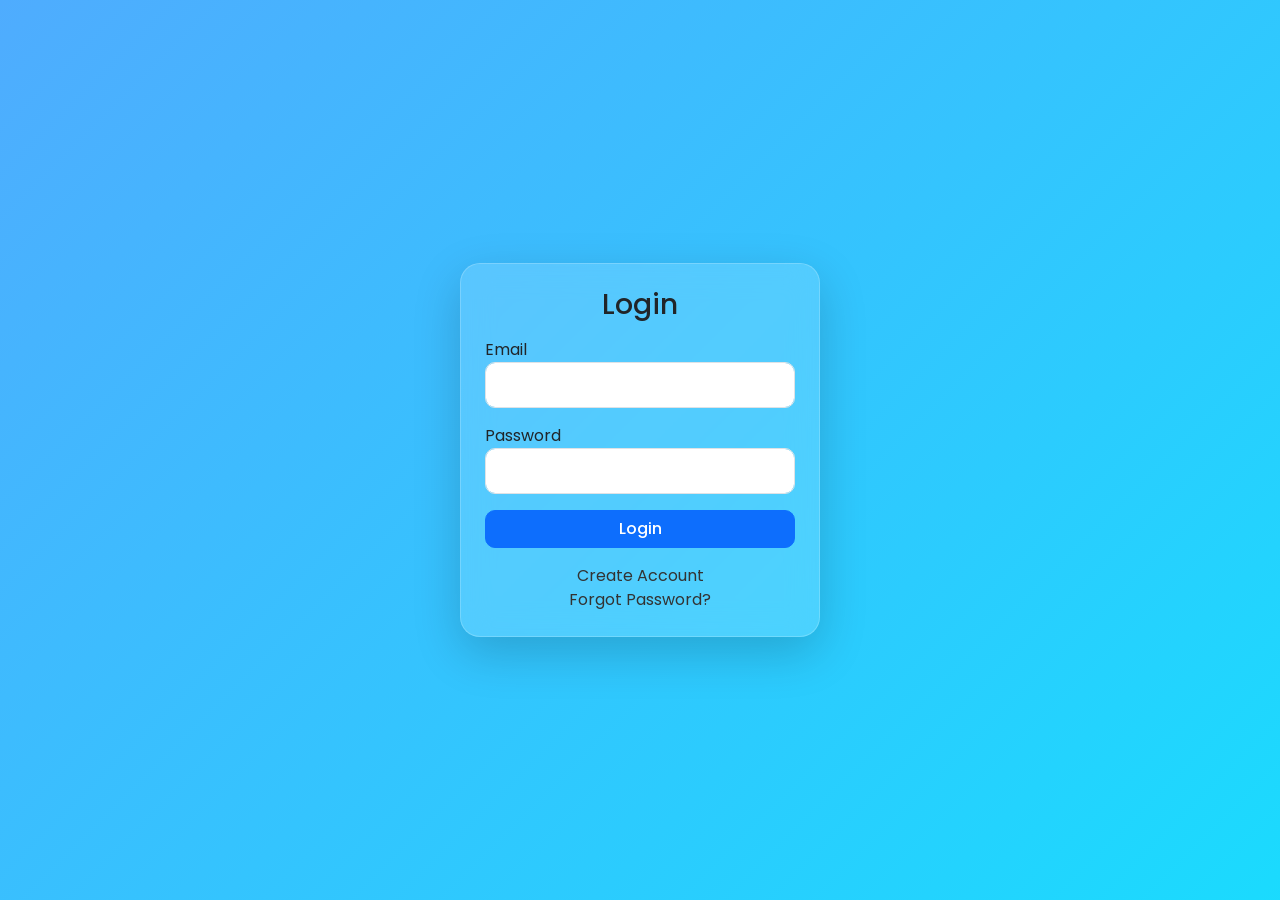
<file: index.html>
<!DOCTYPE html>
<html lang="en">
<head>
<meta charset="UTF-8">
<title>Login</title>

<link href="https://cdn.jsdelivr.net/npm/bootstrap@5.3.2/dist/css/bootstrap.min.css" rel="stylesheet">
<link href="https://cdn.jsdelivr.net/npm/bootstrap-icons@1.11.1/font/bootstrap-icons.css" rel="stylesheet">
<link href="https://fonts.googleapis.com/css2?family=Poppins&display=swap" rel="stylesheet">

<link rel="stylesheet" href="styles.css">
</head>

<body class="d-flex justify-content-center align-items-center vh-100">

<div class="card p-4 shadow-lg form-card">
    <h3 class="text-center mb-3">Login</h3>

    <form action="dashboard.html">
        <div class="mb-3">
            <label>Email</label>
            <input type="email" class="form-control" required>
        </div>

        <div class="mb-3">
            <label>Password</label>
            <input type="password" class="form-control" required>
        </div>

        <button class="btn btn-primary w-100">Login</button>
    </form>

    <div class="text-center mt-3">
        <a href="register.html">Create Account</a><br>
        <a href="forgotpassword.html">Forgot Password?</a>
    </div>
</div>

</body>
</html>
</file>
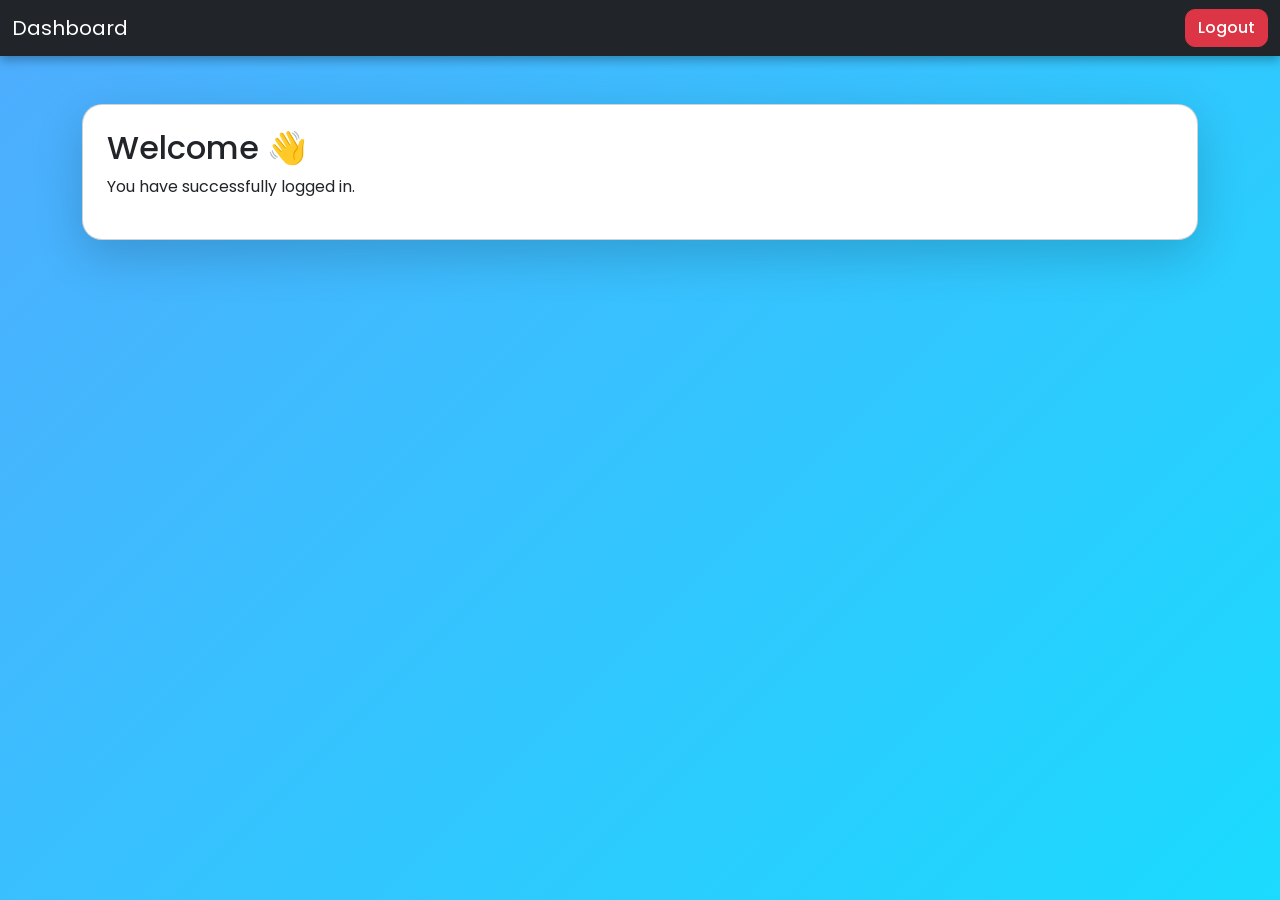
<file: dashboard.html>
<!DOCTYPE html>
<html lang="en">
<head>
<meta charset="UTF-8">
<title>Dashboard</title>

<link href="https://cdn.jsdelivr.net/npm/bootstrap@5.3.2/dist/css/bootstrap.min.css" rel="stylesheet">
<link href="https://fonts.googleapis.com/css2?family=Poppins&display=swap" rel="stylesheet">

<link rel="stylesheet" href="styles.css">
</head>

<body>

<nav class="navbar navbar-dark bg-dark">
    <div class="container-fluid">
        <span class="navbar-brand">Dashboard</span>
        <a href="index.html" class="btn btn-danger">Logout</a>
    </div>
</nav>

<div class="container mt-5">
    <div class="card p-4 shadow-lg">
        <h2>Welcome 👋</h2>
        <p>You have successfully logged in.</p>
    </div>
</div>

</body>
</html>
</file>
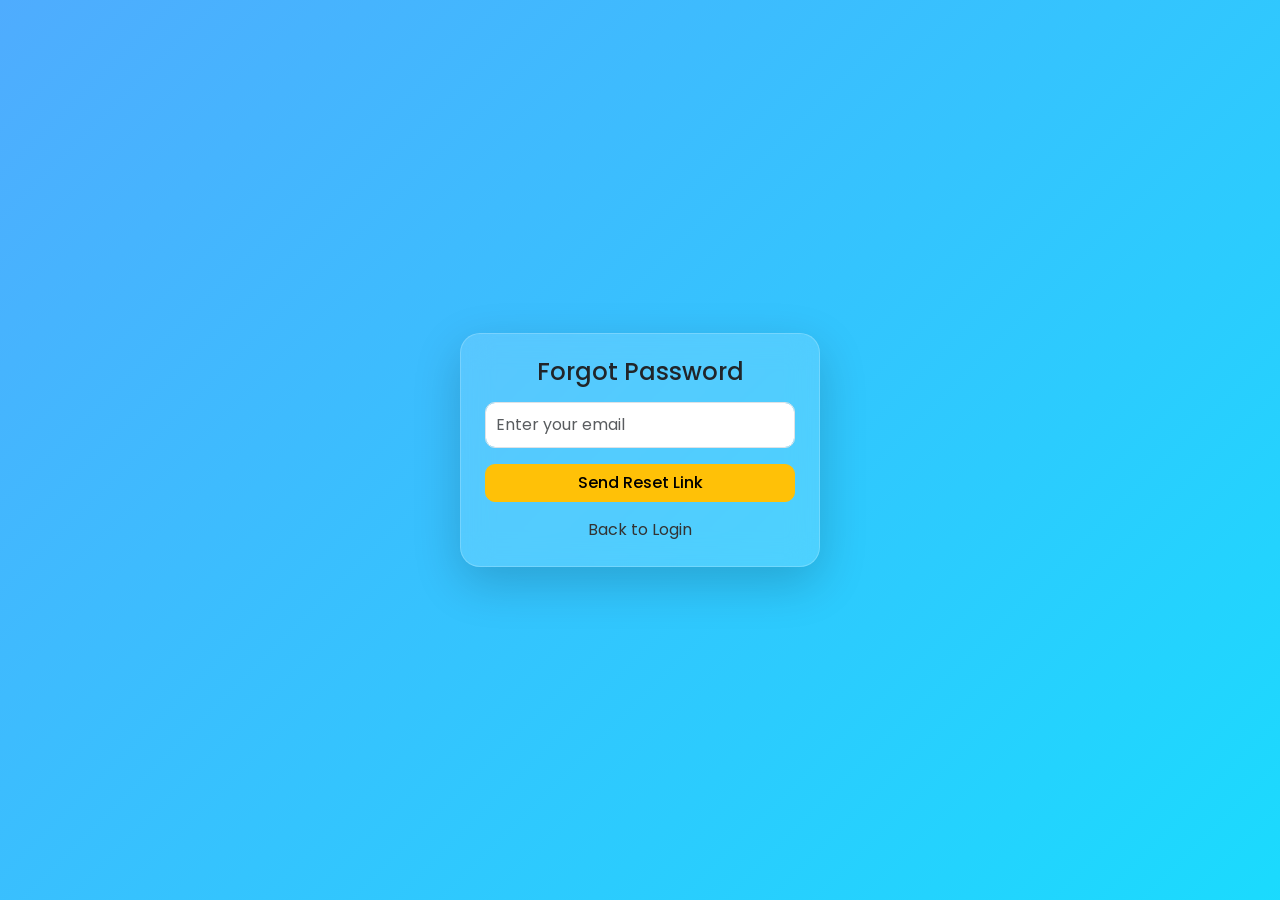
<file: forgotpassword.html>
<!DOCTYPE html>
<html lang="en">
<head>
<meta charset="UTF-8">
<title>Forgot Password</title>

<link href="https://cdn.jsdelivr.net/npm/bootstrap@5.3.2/dist/css/bootstrap.min.css" rel="stylesheet">
<link href="https://fonts.googleapis.com/css2?family=Poppins&display=swap" rel="stylesheet">

<link rel="stylesheet" href="styles.css">
</head>

<body class="d-flex justify-content-center align-items-center vh-100">

<div class="card p-4 shadow-lg form-card">
    <h4 class="text-center mb-3">Forgot Password</h4>

    <form action="resetpassword.html">
        <input type="email" class="form-control mb-3" placeholder="Enter your email" required>
        <button class="btn btn-warning w-100">Send Reset Link</button>
    </form>

    <div class="text-center mt-3">
        <a href="index.html">Back to Login</a>
    </div>
</div>

</body>
</html>
</file>
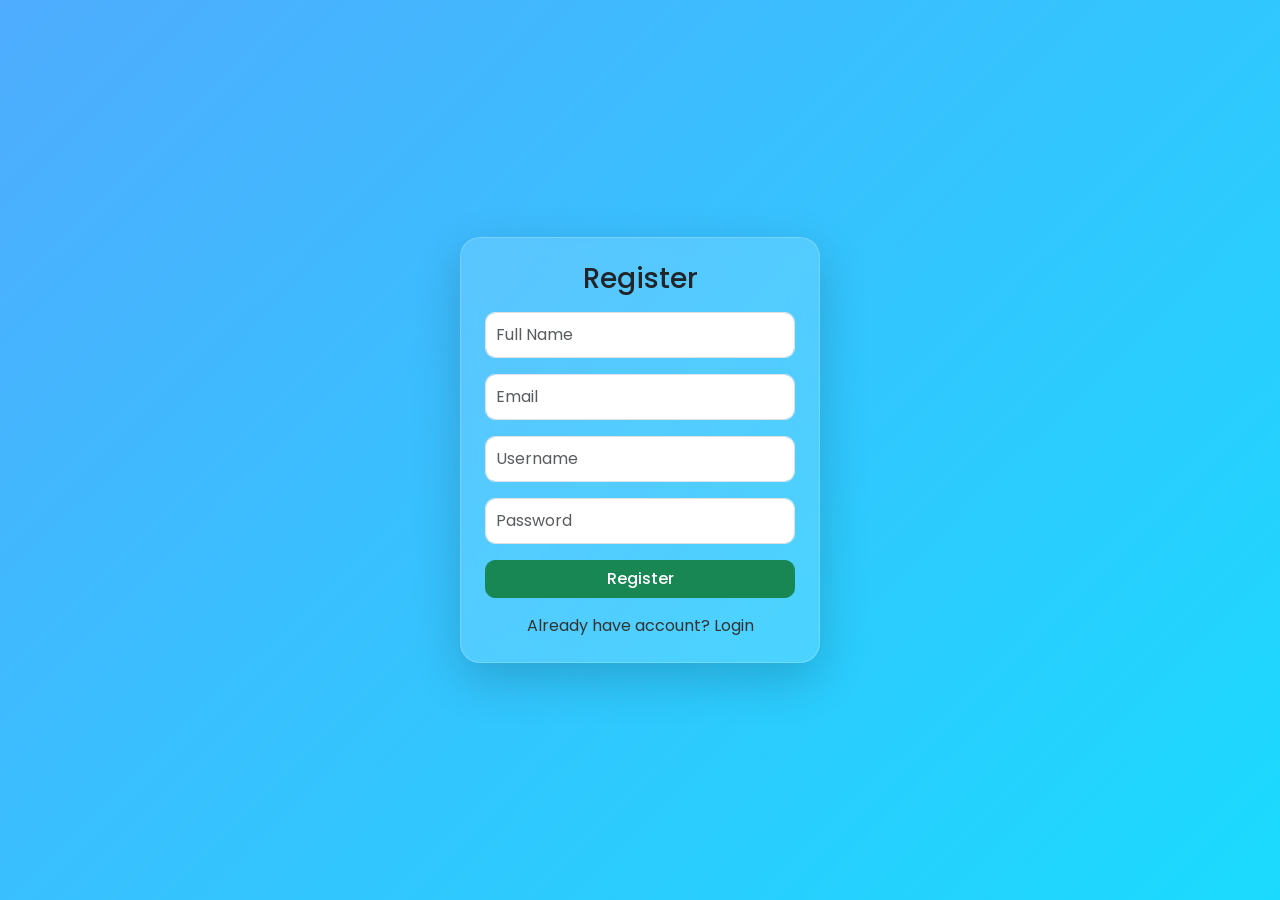
<file: register.html>
<!DOCTYPE html>
<html lang="en">
<head>
<meta charset="UTF-8">
<title>Register</title>

<link href="https://cdn.jsdelivr.net/npm/bootstrap@5.3.2/dist/css/bootstrap.min.css" rel="stylesheet">
<link href="https://fonts.googleapis.com/css2?family=Poppins&display=swap" rel="stylesheet">

<link rel="stylesheet" href="styles.css">
</head>

<body class="d-flex justify-content-center align-items-center vh-100">

<div class="card p-4 shadow-lg form-card">
    <h3 class="text-center mb-3">Register</h3>

    <form action="index.html">
        <input type="text" class="form-control mb-3" placeholder="Full Name" required>
        <input type="email" class="form-control mb-3" placeholder="Email" required>
        <input type="text" class="form-control mb-3" placeholder="Username" required>
        <input type="password" class="form-control mb-3" placeholder="Password" required>

        <button class="btn btn-success w-100">Register</button>
    </form>

    <div class="text-center mt-3">
        <a href="index.html">Already have account? Login</a>
    </div>
</div>

</body>
</html>
</file>
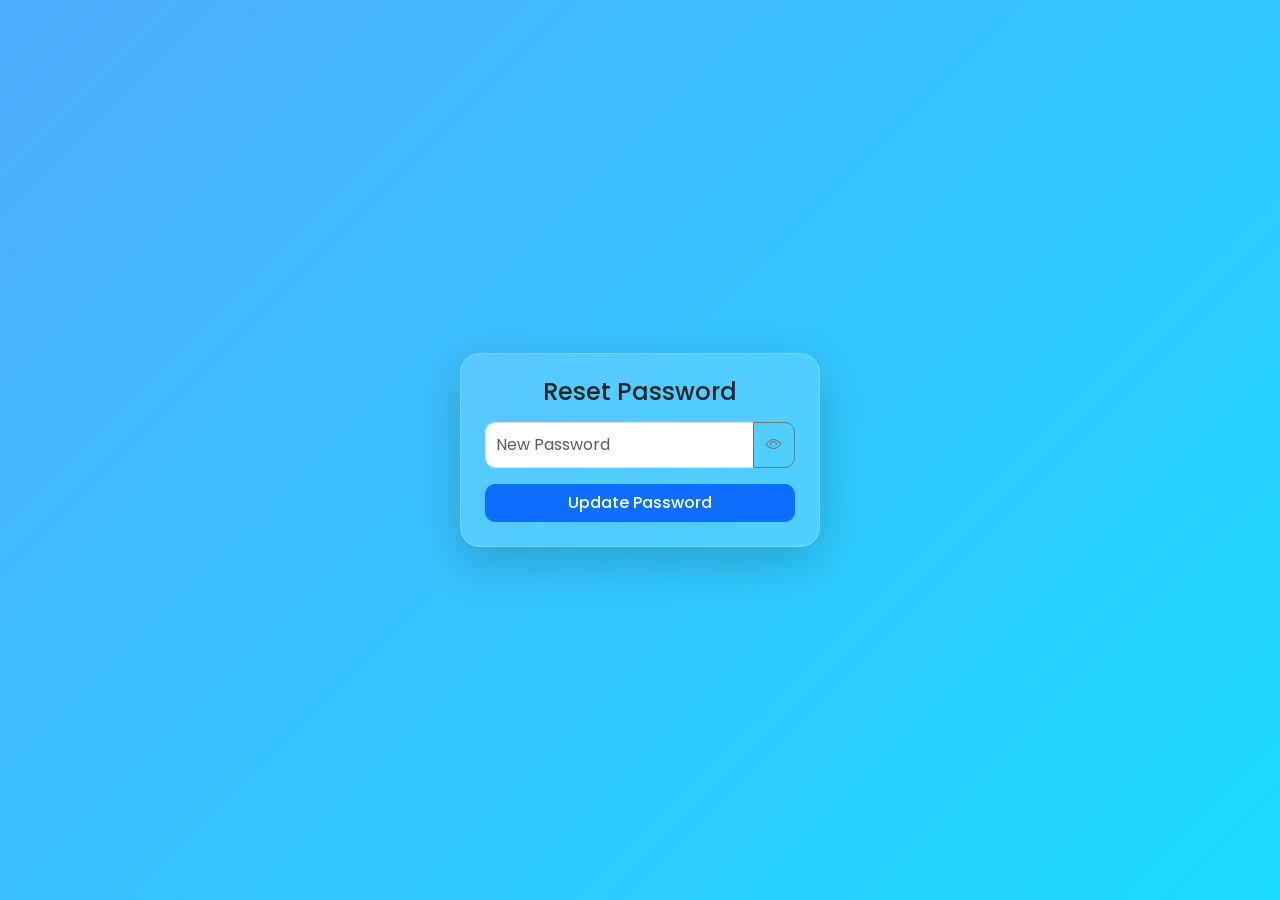
<file: resetpassword.html>
<!DOCTYPE html>
<html lang="en">
<head>
<meta charset="UTF-8">
<title>Reset Password</title>

<link href="https://cdn.jsdelivr.net/npm/bootstrap@5.3.2/dist/css/bootstrap.min.css" rel="stylesheet">
<link href="https://cdn.jsdelivr.net/npm/bootstrap-icons@1.11.1/font/bootstrap-icons.css" rel="stylesheet">
<link href="https://fonts.googleapis.com/css2?family=Poppins&display=swap" rel="stylesheet">

<link rel="stylesheet" href="styles.css">
</head>

<body class="d-flex justify-content-center align-items-center vh-100">

<div class="card p-4 shadow-lg form-card">
    <h4 class="text-center mb-3">Reset Password</h4>

    <form action="index.html">
        <div class="input-group mb-3">
            <input type="password" id="password" class="form-control" placeholder="New Password" required>
            <button class="btn btn-outline-secondary" type="button" onclick="togglePassword()">
                <i class="bi bi-eye"></i>
            </button>
        </div>

        <button class="btn btn-primary w-100">Update Password</button>
    </form>
</div>

<script>
function togglePassword() {
    let pass = document.getElementById("password");
    pass.type = pass.type === "password" ? "text" : "password";
}
</script>

</body>
</html>
</file>
<file: styles.css>
/* Google Font */
body {
    font-family: 'Poppins', sans-serif;

    /* Gradient Background */
    background: linear-gradient(135deg, #4facfe, #00f2fe, #43e97b);
    background-size: 300% 300%;
    animation: gradientBG 8s ease infinite;

    min-height: 100vh;
}

/* Background Animation */
@keyframes gradientBG {
    0% { background-position: 0% 50%; }
    50% { background-position: 100% 50%; }
    100% { background-position: 0% 50%; }
}

/* Card Styling */
.form-card {
    width: 360px;
    border-radius: 20px;
    background: rgba(255, 255, 255, 0.15);
    backdrop-filter: blur(15px);
    box-shadow: 0 8px 32px rgba(0,0,0,0.2);
    border: 1px solid rgba(255,255,255,0.2);
}

/* General Card */
.card {
    border-radius: 20px;
    box-shadow: 0 10px 25px rgba(0,0,0,0.2);
}

/* Inputs */
.form-control {
    border-radius: 10px;
    padding: 10px;
    transition: 0.3s;
}

/* Input Focus Glow */
.form-control:focus {
    border-color: #4facfe;
    box-shadow: 0 0 10px rgba(79, 172, 254, 0.6);
}

/* Buttons */
button, .btn {
    border-radius: 10px;
    font-weight: 500;
    transition: all 0.3s ease;
}

/* Button Hover */
button:hover, .btn:hover {
    transform: scale(1.07);
    box-shadow: 0 5px 15px rgba(0,0,0,0.3);
}

/* Links */
a {
    text-decoration: none;
    color: #333;
    transition: 0.3s;
}

a:hover {
    color: #0d6efd;
    text-decoration: underline;
}

/* Navbar Styling */
.navbar {
    box-shadow: 0 4px 10px rgba(0,0,0,0.3);
}

/* Dashboard Card */
.container .card {
    background: white;
}

/* Responsive */
@media (max-width: 576px) {
    .form-card {
        width: 90%;
    }
}
</file>
